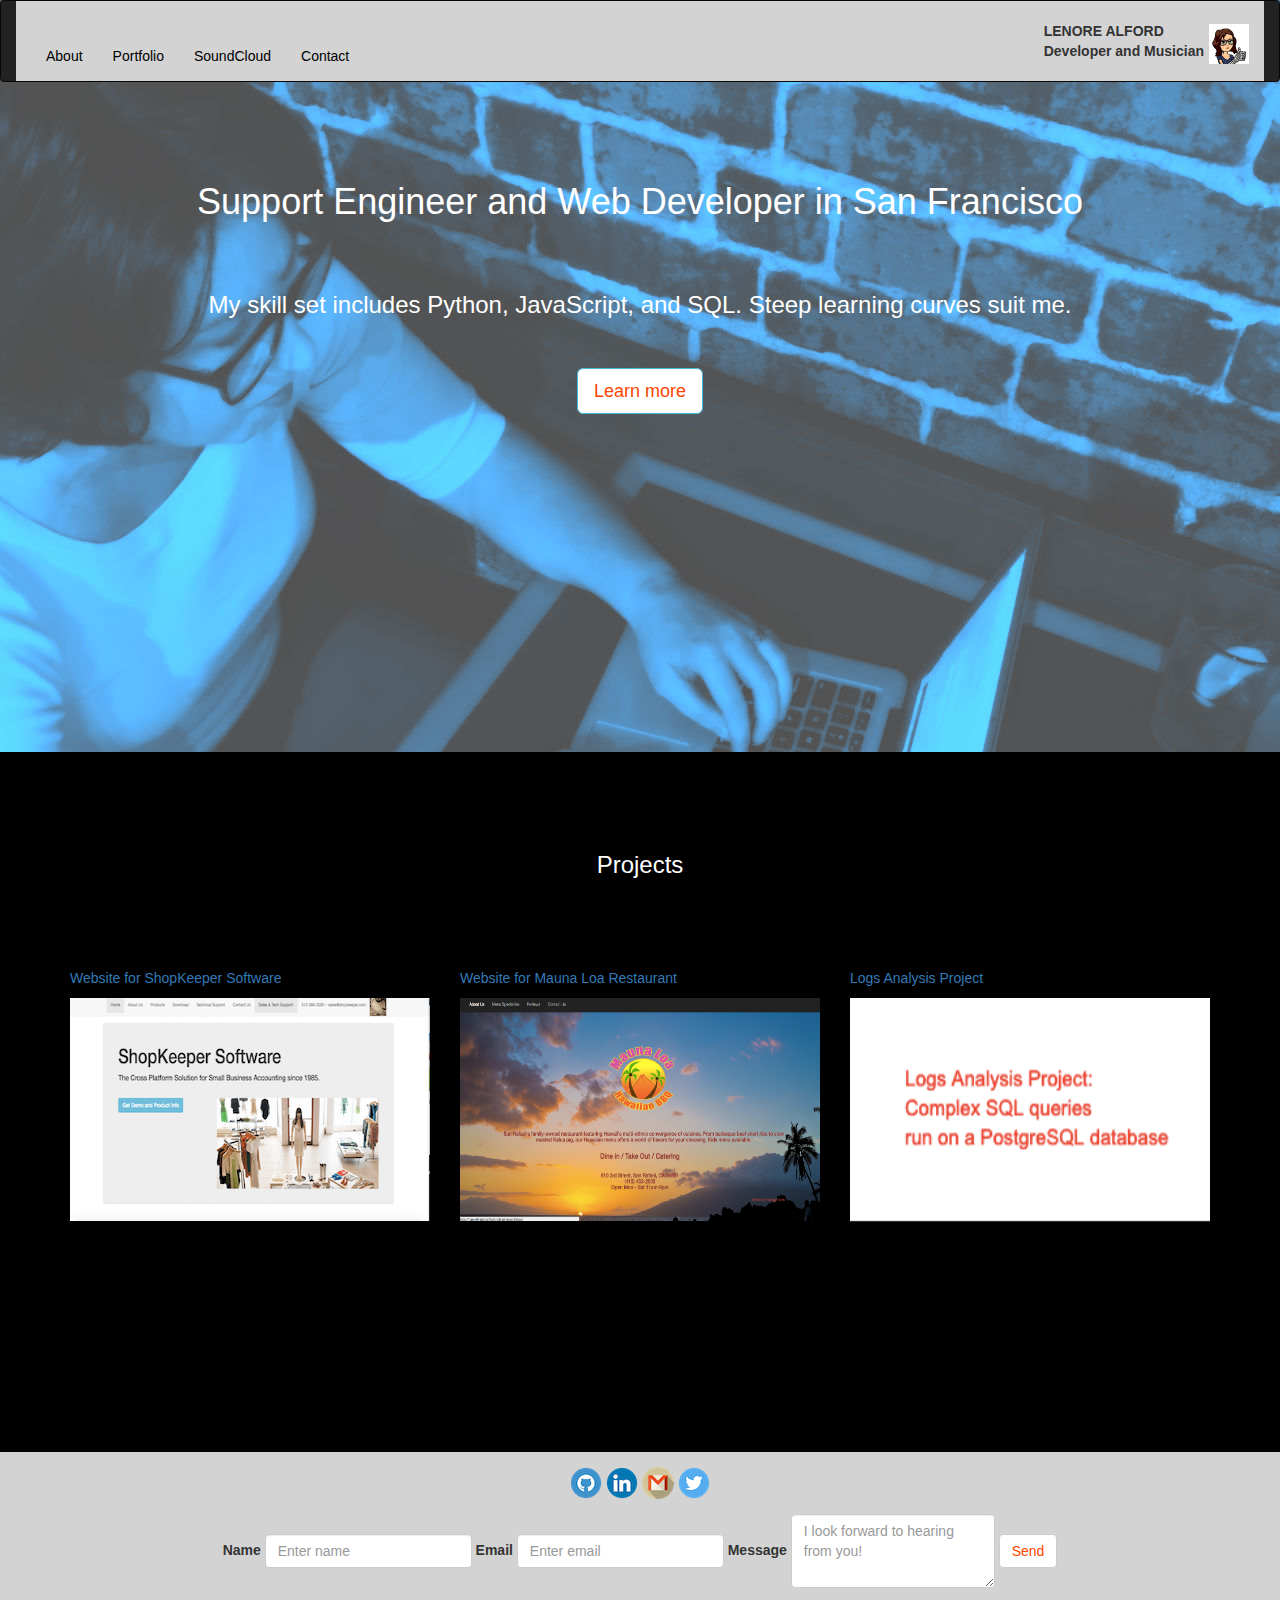
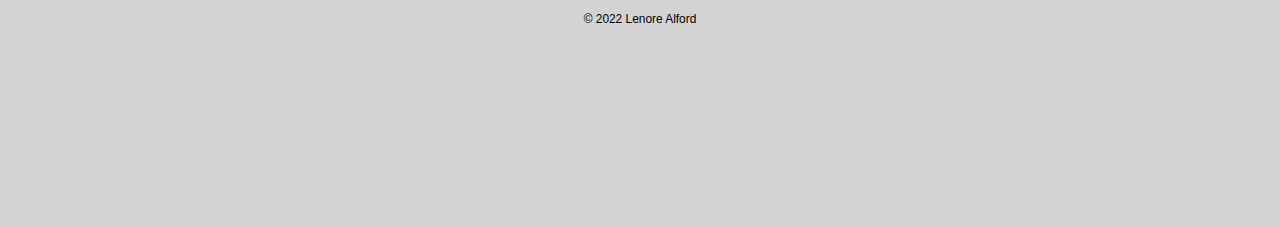
<file: index.html>
<!DOCTYPE html>
<html lang="en">

<head>
    <meta charset="UTF-8">
    <title>Lenore Alford | San Francisco Developer and Support Engineer</title>
    <meta content="Developer and Support Engineer Lenore Alford is based in the San Francisco Bay Area." name="description">
    <meta content="Lenore Alford, Customer Success Engineer, Support Engineer, Technical Support Engineer,Lenore Alford Portfolio, Web Development,Rolande Falcinelli,Lenore Alford organist" name="keywords">
    <meta name="viewport" content="width=device-width, initial-scale=1, maximum-scale=1">
    
    <link rel="stylesheet" href="css/bootstrap.min.css"> 
   <script type="text/javascript">
!function(){var e=window.rudderanalytics=window.rudderanalytics||[];e.methods=["load","page","track","identify","alias","group","ready","reset","getAnonymousId","setAnonymousId"],e.factory=function(t){return function(){var r=Array.prototype.slice.call(arguments);return r.unshift(t),e.push(r),e}};for(var t=0;t<e.methods.length;t++){var r=e.methods[t];e[r]=e.factory(r)}e.loadJS=function(e,t){var r=document.createElement("script");r.type="text/javascript",r.async=!0,r.src="https://cdn.rudderlabs.com/v1.1/rudder-analytics.min.js";var a=document.getElementsByTagName("script")[0];a.parentNode.insertBefore(r,a)},e.loadJS(),
e.load('28towaP0WE0GwZoFQ9G4EY74KUY','https://voicebaseouj.dataplane.rudderstack.com'),
e.page()}();
</script>
    <style>

        body {
            background-image: url("images/LenoreCafeSmall5.jpg");
            background-repeat: no-repeat;
        }
        
        @media only screen and (min-width: 415px) {
            body {
                background-image: url("images/LenoreCafe7.jpg");
                background-repeat: no-repeat;

                 
            }
        }
        #page1{height:650px}#page3{height:375px;background-color:#D3D3D3;}h4{color:#000}.transl:hover{color:#FF4500;-webkit-transform:translateX(300px);-o-transform:translateX(300px);-ms-transform:translateX(300px);-moz-transform:translateX(300px);transform:translateX(300px);-webkit-transition:all 1.5s ease-in-out;-o-transition:all 1.5s ease-in-out;-ms-transition:all 1.5s ease-in-out;-moz-transition:all 1.5s ease-in-out;transition:all 1.5s ease-in-out;font-size:4em}#page2{background-color:#000}@media screen and (min-width:320px){#page2{height:1400px}.transl{color:#fff}}@media screen and (max-width:500px){#page2{height:1450px}.transl{color:#fff}}@media screen and (min-width:501px){#page2{height:1200px}}@media screen and (min-width:600px){#page2{height:1200px}}@media screen and (min-width:768px){#page2{height:700px}}@media screen and (min-width:1600px){#page2{height:550px}h1{font-size:4em}}.map_container{position:relative;margin:10px auto;width:auto;height:223px;z-index:1;-webkit-perspective:1000px;-moz-perspective:1000px;-o-perspective:1000px;perspective:1000px}.face,.map_card{width:100%;height:223px}.map_card{-webkit-transform-style:preserve-3d;-o-transform-style:preserve-3d;-ms-transform-style:preserve-3d;-moz-transform-style:preserve-3d;transform-style:preserve-3d;-webkit-transition:all 1s linear;-o-transition:all 1s linear;-ms-transition:all 1s linear;-moz-transition:all 1s linear;transition:all 1s linear}.map_container.hover_effect .map_card,.map_container:hover .map_card{-o-transform:rotateY(180deg);-ms-transform:rotateY(180deg);-moz-transform:rotateY(180deg);-webkit-transform:rotateY(180deg);transform:rotateY(180deg)}.face{position:absolute;-webkit-backface-visibility:hidden;-moz-backface-visibility:hidden;-o-backface-visibility:hidden;-ms-backface-visibility:hidden;backface-visibility:hidden}.face.back{display:block;-webkit-transform:rotateY(180deg);-o-transform:rotateY(180deg);-ms-transform:rotateY(180deg);-moz-transform:rotateY(180deg);transform:rotateY(180deg);-webkit-box-sizing:border-box;-o-box-sizing:border-box;-ms-box-sizing:border-box;-moz-box-sizing:border-box;box-sizing:border-box;padding:10px;color:#000;background-color:#1E90FF}
    </style>
</head>

<body>

    <nav class="navbar navbar-inverse">
        <div class="container-fluid">
            <div class="navbar-header">
                <button type="button" class="navbar-toggle" data-toggle="collapse" data-target="#myNavbar">
                    <span class="icon-bar"></span>
                    <span class="icon-bar"></span>
                    <span class="icon-bar"></span>
                </button>
                
            </div>
            <div class="collapse navbar-collapse" style="background-color: #D3D3D3" id="myNavbar">
                <a href="https://www.linkedin.com/in/lenore-alford"><img src="images/avatar.png" class="img-responsive" style="margin-top: 23px; margin-left: 5px; float: right; height: 40px; width: 40px"></a>
                <br>
                <p><b style="float: right">LENORE ALFORD
                    <br>Developer and Musician</b></p>
                <ul class="nav navbar-nav">
                    <li><a style="color: black"href="#about">About</a></li>
                    <li><a style="color: black" href="#portfolio">Portfolio</a></li>
                    <li><a style="color: black" href="https://soundcloud.com/lenore-alford">SoundCloud</a></li>
                    <li><a style="color: black" href="#contact">Contact</a></li>

                </ul>

            </div>
        </div>
    </nav>

    <div class="container">


        <div id="page1">
            <a id="about" class="smooth"></a>
            <div class="row">
                <div class="col-sm-12">

                    <br>
                    <br>
                    <br>
                    <header>
                        <h1 style="color:white;text-align: center">Support Engineer and Web Developer in San Francisco</h1>
                        <br></br>

                    </header>
                    <section style="text-align: center">
                        <h3 style="color: white">My skill set includes Python, JavaScript, and SQL. Steep learning curves suit me. </h3>
                       
                        <br></br>
                        
                        <button type="button" id="button1" class="btn btn-info btn-lg" style="background-color: white; color: #FF4500">Learn more</button> 

                    </section>

                </div>
            </div>

        </div>
    </div>
    <div id="page2">
        <a id="portfolio"></a>
<!-- thanks to http://css3.bradshawenterprises.com/flip/ for the tutorial and code -->
        <div class="container">
            <h3 style="color:white;margin-top:100px;text-align:center;">Projects</h3>
            <br><br><br><br>
            <div class="row">
                <!-- <figure class="col-sm-4"> -->
<!--                     <a href="https://topplethepat.github.io/NeighborhoodMap/" style="text-align:center">Neighborhood Map with Web APIs</a>
                    <div class="map_container">
                        <div class="map_card">
                            <div class="front face">

                                <img src="images/ScreenshotMap1.png" style="height: 223px; width: auto" class="img-responsive" align="center" alt="Image"></a>
                            </div>

                            <div class="back face">
                                <p>I used the Google Maps API and Yelp API to create this interactive map that shows favorite neighborhood places and their Yelp ratings. A search filter allows the user to search by categories. I used KnockoutJS and VMVM best practices for my code.

                                </p>
                            </div>

                        </div>
                    </div>

                </figure> -->

                <figure class="col-sm-4">
                    <a href="https://topplethepat.github.io/shopkeeper/">Website for ShopKeeper Software</a>
                    <div class="map_container">
                        <div class="map_card">
                            <div class="front face">
                                <img src="images/ScreenshotShopkeeper1.png" style="height: 223px; width: auto" class="img-responsive" alt="Image"></a>

                            </div>
                            <div class="back face">
                                <p>I updated the website for ShopKeeper Software, a company in Austin, TX (recently sold); I used the Bootstrap framework, JavaScript, jQuery, and HTML. Customers purchase products on the site using the AmeriKart shopping cart.
                                </p>
                            </div>
                        </div>
                    </div>

                </figure>
                  <figure class="col-sm-4">
                    <a href="http://maunaloabbq.com">Website for Mauna Loa Restaurant</a>
                    <div class="map_container">
                        <div class="map_card">
                            <div class="front face">
                                <img src="images/ScreenshotML.png" style="height: 223px; width: auto" class="img-responsive" alt="Image"></a>

                            </div>
                            <div class="back face">
                                <p>I created a website for a local restaurant showcasing their menu through images and enlarged modals and providing a form to use for catering requests; I used the Bootstrap framework. The website is fully responsive and uses Google Analytics to keep track of traffic.
                                </p>
                            </div>
                        </div>
                    </div>

                </figure>
            
<!--             <div class="row">
                <div class="col-sm-12"></div>
            </div>
            <br></br>
            <div class="row"> -->
                  <figure class="col-sm-4">
                    <a href="https://github.com/topplethepat/Logs_Analysis" style="text-align:center">Logs Analysis Project</a>
                    <div class="map_container">
                        <div class="map_card">
                            <div class="front face">
                                <img src="images/logs.png" style="width: auto; height: 223px" class="img-responsive" alt="Image">

                            </div>
                            <div class="back face">
                                <p>Using SQL, I analyzed logs from a PostgreSQL database to answer three questions.
                                This project runs on a Vagrant Virtual Machine and uses the Python module psycopg2.
                                </p>
                            </div>
                        </div>
                    </div>
               
                
                </figure>

<!--                 <figure class="col-sm-3">
                    <a href="http://topplethepat.github.io/frontend-nanodegree-arcade-game-master/">"Frogger" clone</a>
                    <div class="map_container">
                        <div class="map_card">
                            <div class="front face">
                                <img src="images/ScreenshotGame4.png" class="img-responsive" style="width: 384px; height: 223px" align="center" alt="Image"></a>
                            </div>
                            <div class="back face">
                                <p>An HTML5 Canvas powered video game, developed using the best practices in Object Oriented JavaScript.
                                </p>
                            </div>
                        </div>
                    </div>
                </figure> -->

<!--                 <figure class="col-sm-4">
                    <a href="https://topplethepat.github.io/udportfolio/">Website optimization </a>
                    <div class="map_container">
                        <div class="map_card">
                            <div class="front face">
                                <img src="images/ScreenshotOptimization.png" class="img-responsive" style="width: auto; height: 223px" align="center" alt="Image"></a>
                            </div>
                            <div class="back face">
                                <p>I optimized an inefficient web application's JavaScript, CSS and assets delivery, ensuring it runs at 60fps and achieves a PageSpeed score of at least 90.
                                </p>
                            </div>
                        </div>
                    </div>
                </div>
            </figure> -->
            

        </div>
    </div>
    </div>

    <div id="page3">
        <a id="contact"></a>
        <div class="container">
           <div class="row">
                 <div class="text-center" id="icons" style="margin: 15px">
                      <a href="https://github.com/topplethepat"><img src="images/Github.png" alt="Github"></a>
                        <a href="https://www.linkedin.com/in/lenore-alford"><img src="images/Linkedin.png" alt="linkedin"></a>
                        <a href="mailto:lenore.alford@gmail.com"><img src="images/mail1.png" alt="email"></a>
                           <a href="https://twitter.com/LenoreAudreyJ"><img src="images/Twittercopy.png" alt="twitter"></a>
                            </div>
            
                <!-- <div class="col-lg-4"> -->
                   <!-- <div class="text-center">
                            <h4>For more information</h4></div> -->

                      <!-- <div class="text-center">
                            <a href="tel:4152597224">(415) 259-7224</a></div>
                            
                       </div> -->
                     
                       
                       <form action="https://formspree.io/lenore.alford@gmail.com" input type="email" id="contact-form" method="post" name="_replyto" class="form-inline" style="text-align: center" role="form">
   <div class="form-group">
      <label for="name">Name</label>
      <input type="name" class="form-control" id="name" name = "name" placeholder="Enter name">
   </div>
   <div class="form-group">
      <label for="email">Email</label>
      <input type="email" class="form-control" name = "email" id="email" placeholder="Enter email">
 </div>
   <div class="form-group">
      <label for="msg">Message</label>
      <textarea name = "body" class="form-control" rows="3" cols="20" placeholder="I look forward to hearing from you!"id="msg"></textarea>
   </div>
   <button type="submit" class="btn btn-default" value="Send" style= "color: #FF4500">Send</button>
</form>
                </div>
          
            <br>
<div class = "container" >

</div> 

<div id="box"></div>
     
            <footer style="text-align: center; color: black"> 
                <p><small>&copy; 2022 Lenore Alford</small></p>
            </footer>
        </div>
       </div>

        <script>
        document.getElementById("button1").onclick = function () {
          location.href = "https://docs.google.com/document/d/1UiUGZQI5tG8LptkqGD_gF68yWM8sIbxOkk3281qE9dE/edit?usp=sharing";
        } </script>
 
 <script src="https://ajax.googleapis.com/ajax/libs/jquery/1.12.4/jquery.min.js"></script> 
     <script async src="https://maxcdn.bootstrapcdn.com/bootstrap/3.3.7/js/bootstrap.min.js"></script> 
</body>

</html>
</file>
